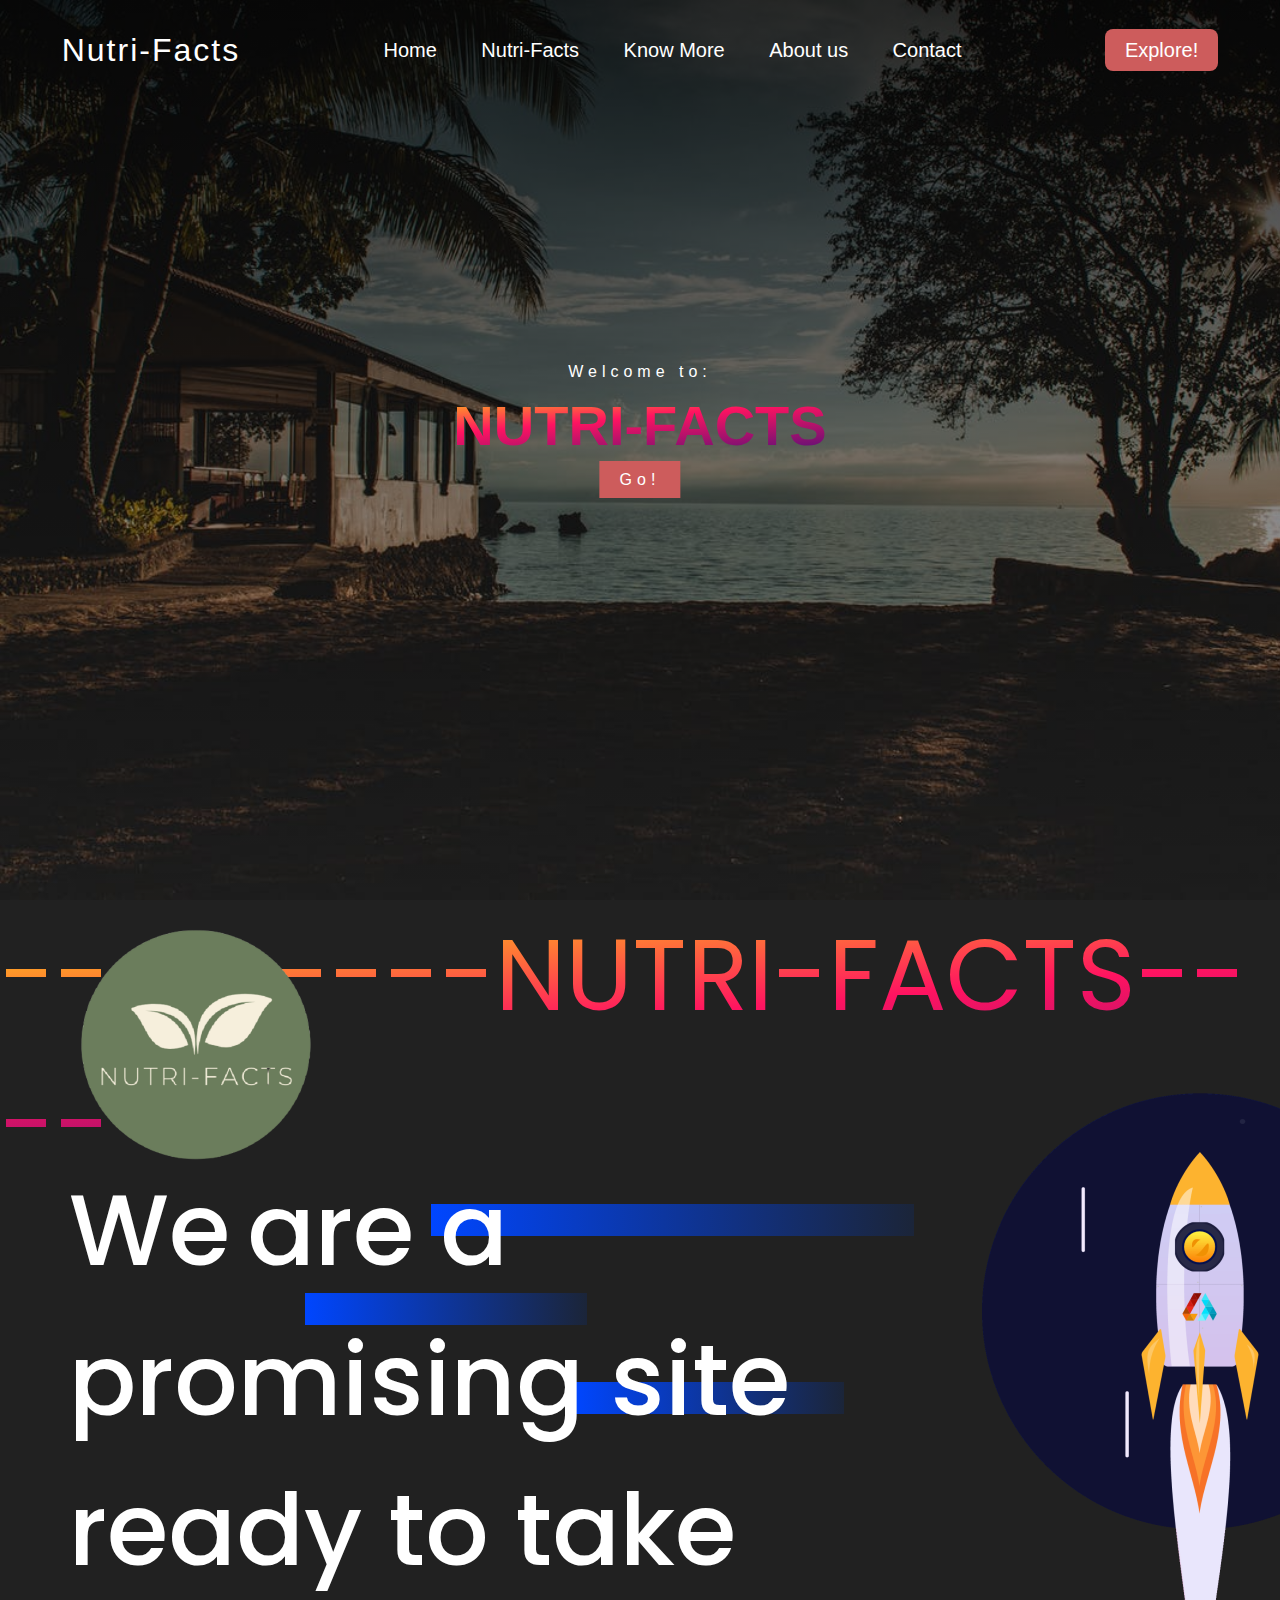
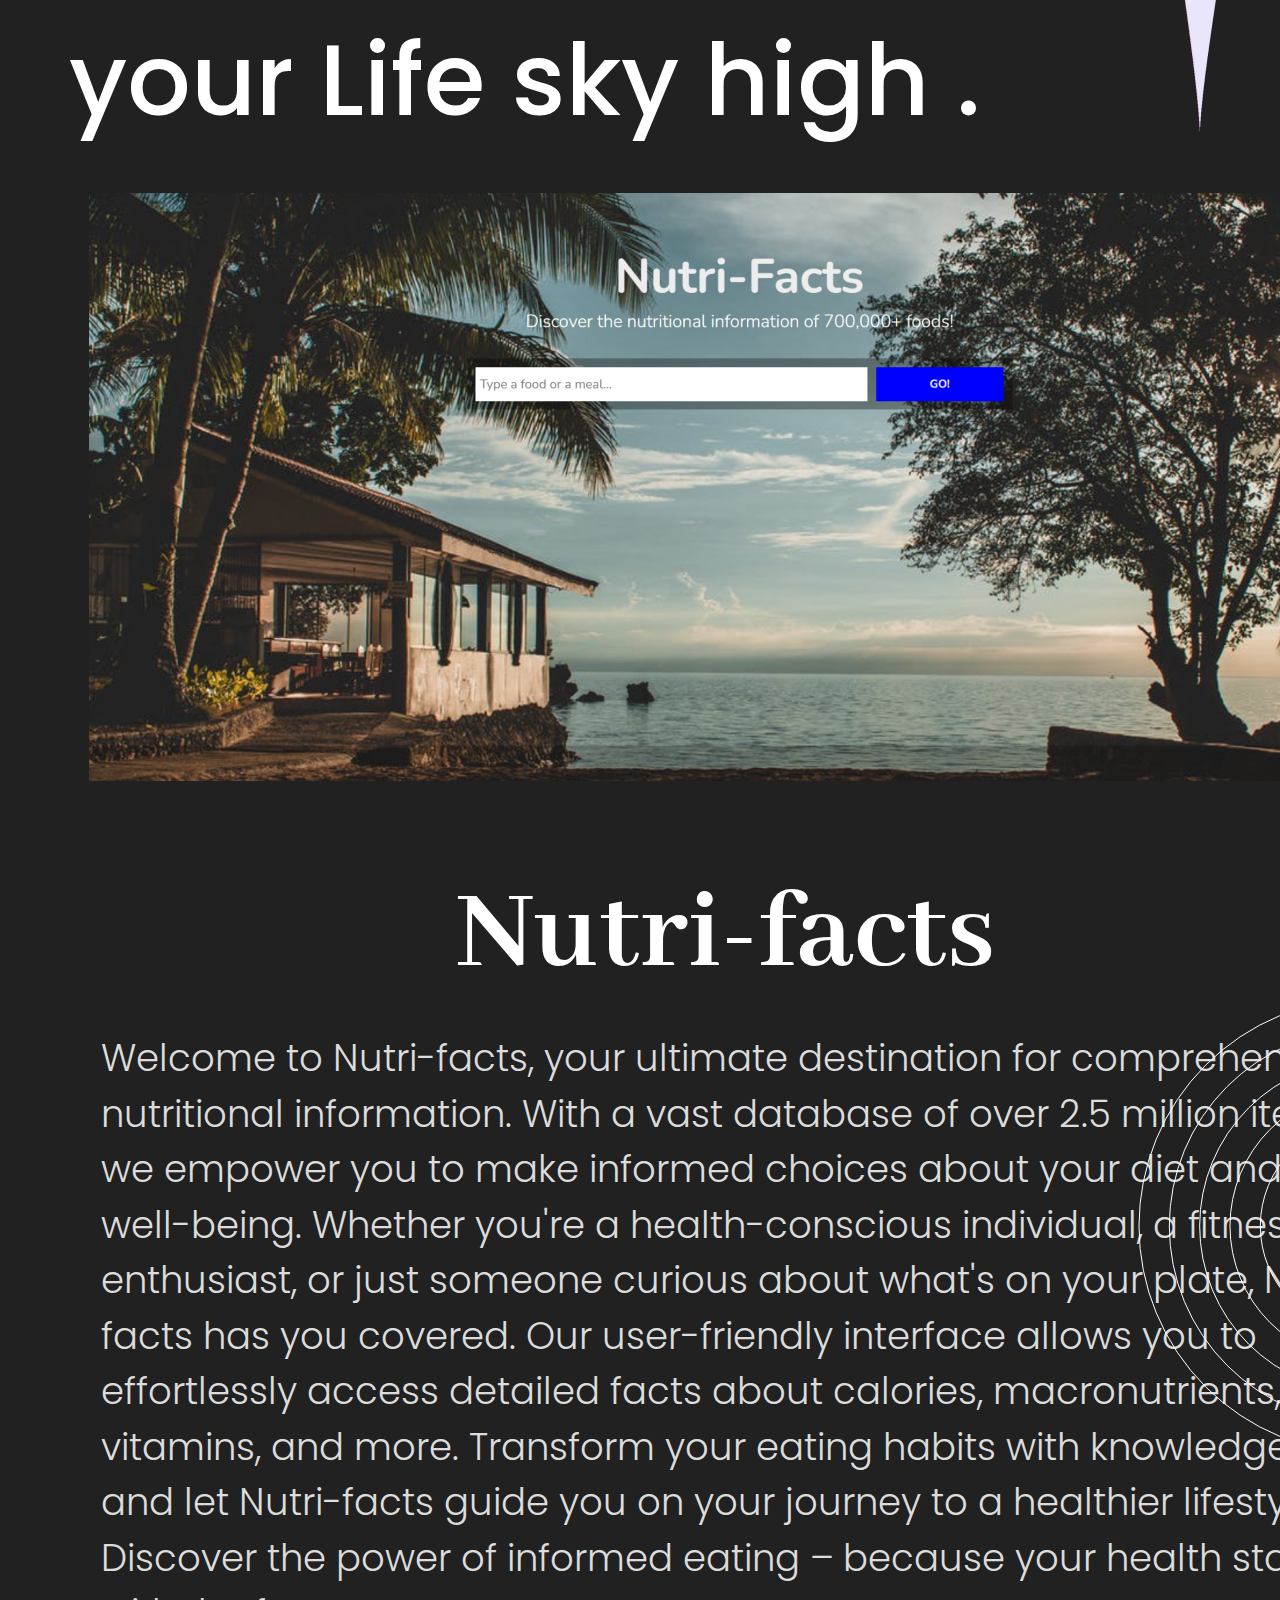
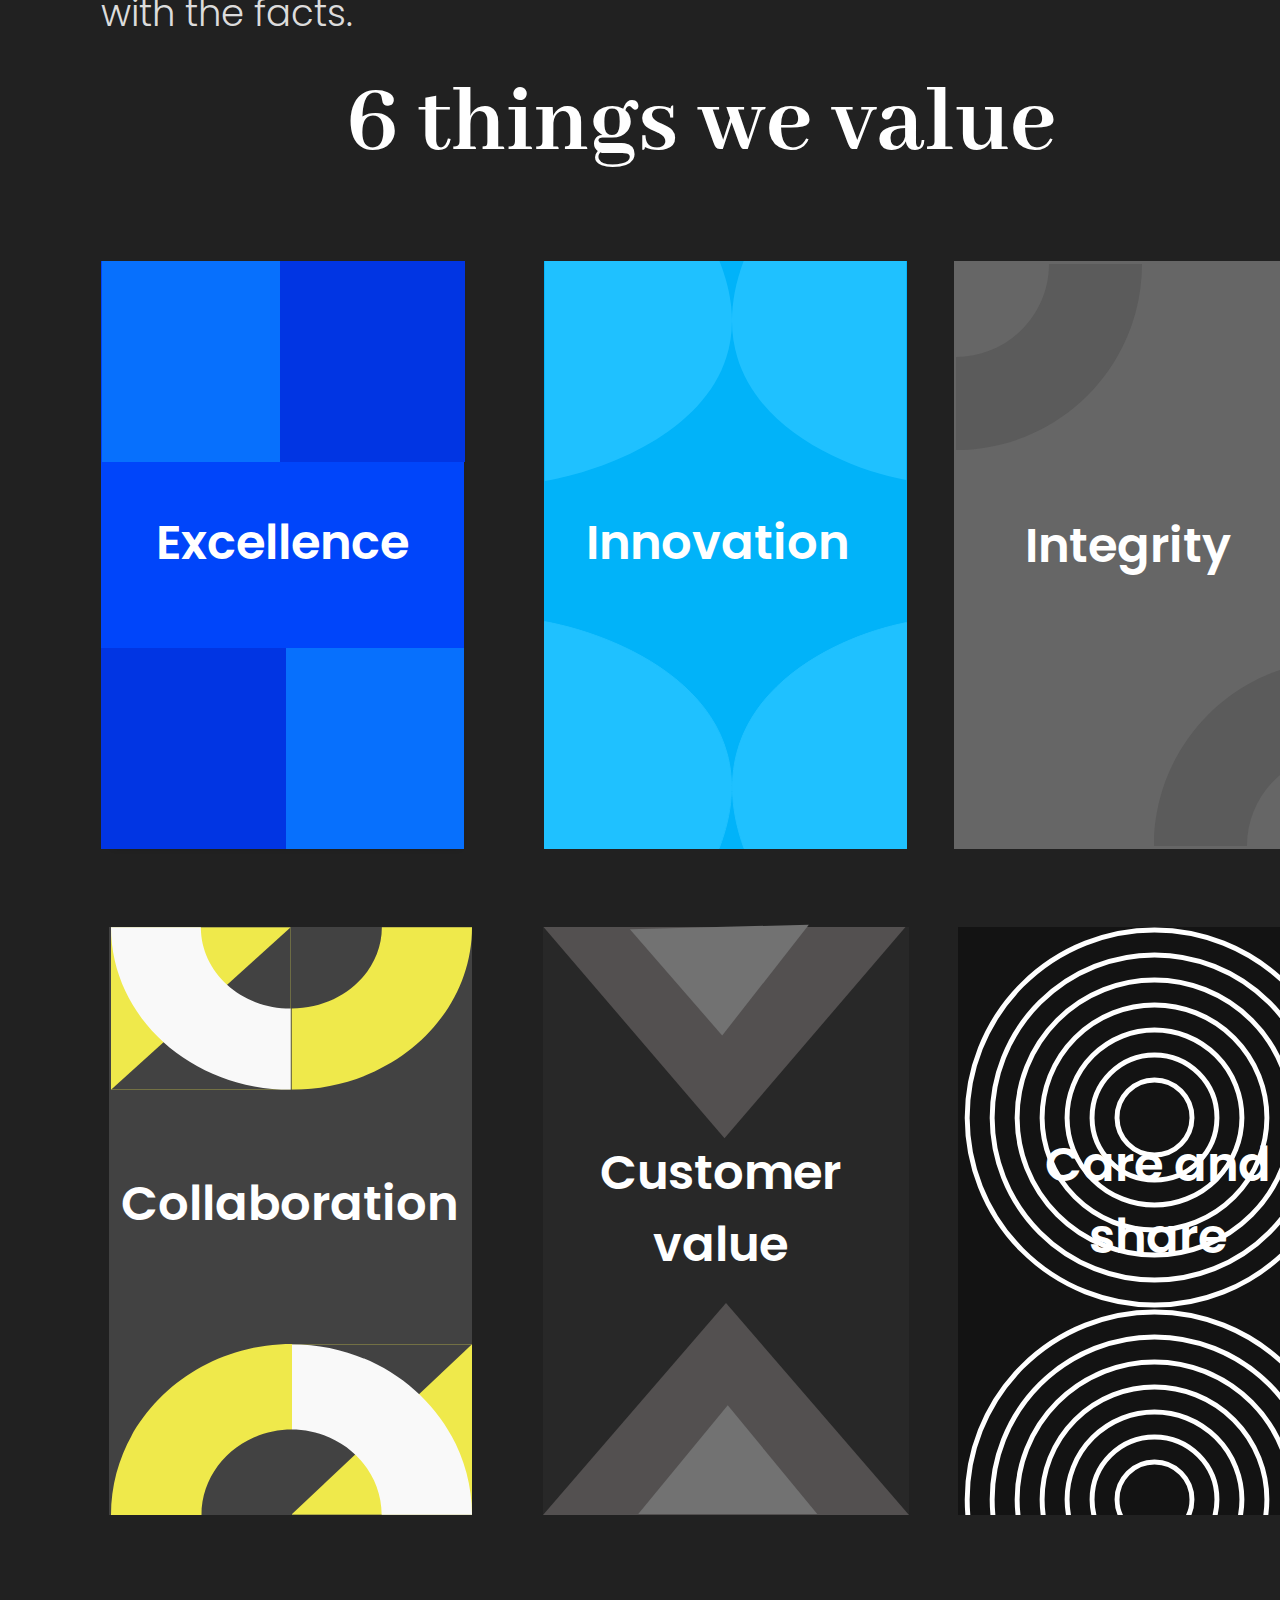
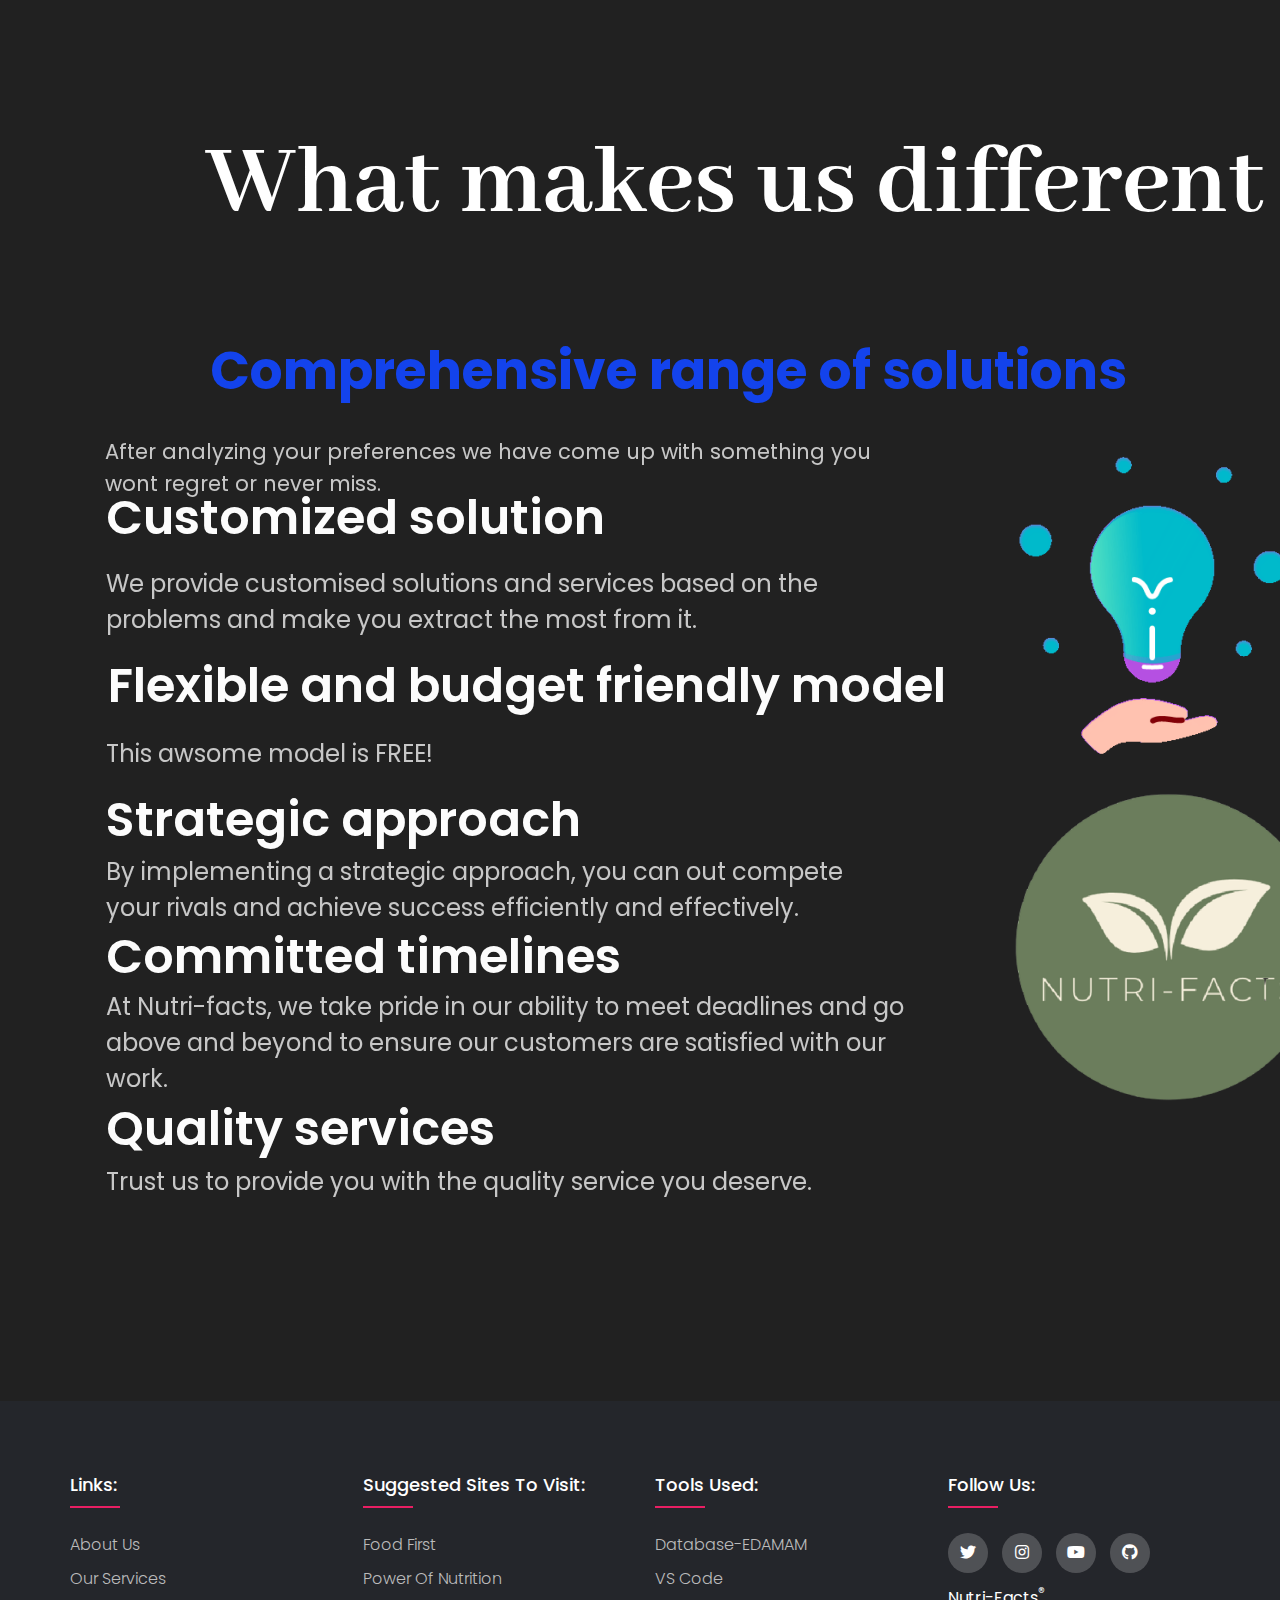
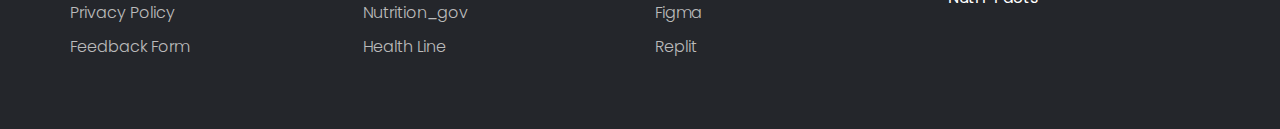
<file: index.html>
<!DOCTYPE html>
<html lan="en">
  <head>
    <link rel="icon" type="image/x-icon" href="/contact page/favicon-removebg-preview.ico">
    <link rel="stylesheet" href="global.css" />
    <link rel="stylesheet" href="index.css" />
    <link rel="stylesheet" href="scroll.css" />
    <link
      rel="stylesheet"
      href="https://fonts.googleapis.com/css2?family=Poppins:wght@300;400;500;600;700&display=swap"
    />
    <link
      rel="stylesheet"
      href="https://fonts.googleapis.com/css2?family=Abhaya Libre:wght@700&display=swap"
    />
  <link rel="stylesheet" href="style.css">
  <link rel="stylesheet" type="text/css" 
  href="https://cdnjs.cloudflare.com/ajax/libs/font-awesome/5.15.1/css/all.min.css">
  <title>Nutri-Facts</title>
  </head>
  
  <header>
    <nav>
      <div class="logo">
        Nutri-Facts
      </div>
      <div class="menu">
        <a href="index.html">Home</a>
        <a href="nutrition-fact.html">Nutri-Facts</a>
        <a href="knowmore.html">Know More</a>
        <a href="about-us.html">About us</a>
        <a href="contact page/Contact.html">Contact</a>
      </div>
      <div class="register">
        <a href="nutrition-fact.html">Explore!</a>
      </div>
    </nav>
    <section class="h-text">
      <span>Welcome to:</span>
      <br>
      <h1 class="water-animated"><font align="left">Nutri-Facts</font></h1>
      <br>
      <a href="nutrition-fact.html">Go!</a><br><br><br>
    </section>
  </header>
<body>
  <div class="desktop-2">
      <div class="desktop-2-child"></div>
      <div class="desktop-2-item"></div>
      <div class="desktop-2-inner"></div>
      <img
        class="httpslottiefilescom88140-icon"
        alt=""
        src="./public/httpslottiefilescom88140rocketlivetrade@2x.png"
      />

      <div class="we-are-a-container">
        <p class="we-are-a-promising-site-ready">
          <span class="we">We</span>
          <span class="we" > are a promising site ready to take your Life sky high .</span>
        </p>
      </div>
      <div class="nutri-facts">---------Nutri-facts------</div>
      <b class="nutri-facts1">Nutri-facts</b>
      <div class="things-we-value-container">
        <b>6 things we value</b>
      </div>
      <b class="what-makes-us">What makes us different</b>
      <div class="welcome-to-nutri-facts">
        Welcome to Nutri-facts, your ultimate destination for comprehensive
        nutritional information. With a vast database of over 2.5 million items,
        we empower you to make informed choices about your diet and well-being.
        Whether you're a health-conscious individual, a fitness enthusiast, or
        just someone curious about what's on your plate, Nutri-facts has you
        covered. Our user-friendly interface allows you to effortlessly access
        detailed facts about calories, macronutrients, vitamins, and more.
        Transform your eating habits with knowledge, and let Nutri-facts guide
        you on your journey to a healthier lifestyle. Discover the power of
        informed eating – because your health starts with the facts.
      </div>
      <img class="lingkaran-icon" alt="" src="./public/lingkaran.svg" />

      <div class="group-div">
        <div class="rectangle-wrapper">
          <div class="group-child"></div>
        </div>
      </div>
      <img class="group-icon" alt="" src="./public/group-7.svg" />

      <div class="group-parent">
        <div class="rectangle-container">
          <div class="group-item"></div>
        </div>
        <img class="group-inner" alt="" src="./public/group-16.svg" />

        <img class="group-child1" alt="" src="./public/group-17.svg" />

        <div class="innovation">Innovation</div>
      </div>
      <div class="group-container">
        <div class="rectangle-container">
          <div class="rectangle-div"></div>
        </div>
        <div class="group-child2"></div>
        <div class="group-child3"></div>
        <div class="group-child4"></div>
        <div class="group-child5"></div>
        <div class="group-child6"></div>
        <div class="excellence">Excellence</div>
      </div>
      <div class="rectangle-parent">
        <div class="group-child7"></div>
        <img class="pattern-icon" alt="" src="./public/pattern.svg" />

        <img class="pattern-icon1" alt="" src="./public/pattern1.svg" />

        <div class="integrity">Integrity</div>
      </div>
      <img class="desktop-2-child1" alt="" src="./public/group-18.svg" />

      <div class="desktop-2-inner1">
        <div class="group-parent1">
          <div class="rectangle-wrapper1">
            <div class="group-child8"></div>
          </div>
          <div class="collaboration-wrapper">
            <div class="collaboration">Collaboration</div>
          </div>
          <img class="pattern-icon2" alt="" src="./public/pattern2.svg" />

          <img class="pattern-icon3" alt="" src="./public/pattern3.svg" />

          <img class="pattern-icon4" alt="" src="./public/pattern4.svg" />

          <img class="pattern-icon5" alt="" src="./public/pattern5.svg" />
        </div>
      </div>
      <img class="desktop-2-child2" alt="" src="./public/group-20.svg" />

      <div class="customer-value-parent">
        <div class="customer-value">
          <span class="customer-value-txt-container">
            <p class="we-are-a-promising-site-ready">Customer</p>
            <p class="we-are-a-promising-site-ready">value</p>
          </span>
        </div>
        <img class="polygon-icon" alt="" src="./public/polygon-1.svg" />

        <img class="group-child9" alt="" src="./public/group-21.svg" />
      </div>
      <div class="rectangle-group">
        <div class="frame-child"></div>
        <img class="lingkaran-icon1" alt="" src="./public/lingkaran1.svg" />

        <img class="lingkaran-icon2" alt="" src="./public/lingkaran1.svg" />

        <div class="care-and-share">Care and share</div>
      </div>
      <div class="comprehensive-range-of-solutio-parent">
        <b class="comprehensive-range-of">Comprehensive range of solutions</b>
        <div class="after-analyzing-your-container">
          <span class="customer-value-txt-container">
            <p class="we-are-a-promising-site-ready">
              After analyzing your preferences we have come up with something
              you wont regret or never miss.
            </p>
          </span>
        </div>
        <div class="customized-solution-parent">
          <div class="customized-solution">Customized solution</div>
          <div class="flexible-and-budget">
            Flexible and budget friendly model
          </div>
          <div class="strategic-approach">Strategic approach</div>
          <div class="committed-timelines">Committed timelines</div>
          <div class="we-provide-customised">
            We provide customised solutions and services based on the problems
            and make you extract the most from it.
          </div>
          <div class="by-implementing-a">
            By implementing a strategic approach, you can out compete your
            rivals and achieve success efficiently and effectively.
          </div>
          <div class="this-awsome-model">This awsome model is FREE!</div>
          <div class="trust-us-to">
            Trust us to provide you with the quality service you deserve.
          </div>
          <div class="at-nutri-facts-we">
            At Nutri-facts, we take pride in our ability to meet deadlines and
            go above and beyond to ensure our customers are satisfied with our
            work.
          </div>
          <div class="quality-services">Quality services</div>
        </div>
      </div>
      <img
        class="logo-site-background-unremoved-icon"
        alt=""
        src="./public/logositebackgroundunremovedremovebgpreview-1@2x.png"
      />

      <img
        class="logo-site-background-unremoved-icon1"
        alt=""
        src="./public/logositebackgroundunremovedremovebgpreview-2@2x.png"
      />

      <img class="sample-pic-1" alt="" src="./public/sample-pic-1@2x.png" />

      <img
        class="httpslottiefilescom140458-icon"
        alt=""
        src="./public/httpslottiefilescom140458lightsolutionsbluegreenteal@2x.png"
      />
    </div>
</body>
  <footer class="footer">
    <div class="container">
      <div class="row">
        <div class="footer-col">
          <h4>Links:</h4>
          <ul>
            <li><a href="about-us.html">about us</a></li>
            <li><a href="knowmore.html">our services</a></li>
            <li><a href="https://www.freeprivacypolicy.com/live/bee9b067-fa0c-4df9-8935-15c11bc087a7">privacy policy</a></li>
            <li><a href="https://forms.gle/V95WDmxahqMEdHHg9">Feedback Form</a></li>
          </ul>
        </div>
        <div class="footer-col">
          <h4>Suggested Sites to Visit:</h4>
          <ul>
            <li><a href="https://foodfirst.org/support/">Food First</a></li>
            <li><a href="https://www.powerofnutrition.org/nutrition-for-growth-join-the-power-of-nutrition-in-transforming-the-way-the-world-tackles-undernutrition/?gclid=Cj0KCQiAnsqdBhCGARIsAAyjYjS0flbMsfwCXdrUvaZDAH3VuD7PgFT2lFA-bcJInT0yX3AwPTCO9bYaAh1fEALw_wcB">Power of Nutrition</a></li>
            <li><a href="https://www.nutrition.gov/">Nutrition_gov</a></li>
            <li><a href="https://www.healthline.com/nutrition">Health Line</a></li>
          </ul>
        </div>
        <div class="footer-col">
          <h4>Tools used:</h4>
          <ul>
            <li><a href="https://developer.edamam.com/edamam-recipe-api">Database-EDAMAM</a></li>
            <li><a href="https://code.visualstudio.com/">VS Code</a></li>
            <li><a href="https://www.figma.com/">Figma</a></li>
            <li><a href="https://www.replit.com/">Replit</a></li>
          </ul>
        </div>
        <div class="footer-col">
          <h4>follow us:</h4>
          <div class="social-links">
            <a href="https://twitter.com/NutriFactsOFC"><i class="fab fa-twitter"></i></a>
            <a href="https://www.instagram.com/nutri.facts.contactmail/"><i class="fab fa-instagram"></i></a>
            <a href="#youtube_channel"><i class="fab fa-youtube"></i></a>
            <a href="https://github.com/nutri-facts"><i class="fab fa-github"></i></a>
            <p><font color="white">Nutri-Facts<sup>&reg;</sup> </font></p>
          </div>
        </div>
      </div>
    </div>
 </footer>
</body>
</html>
</file>
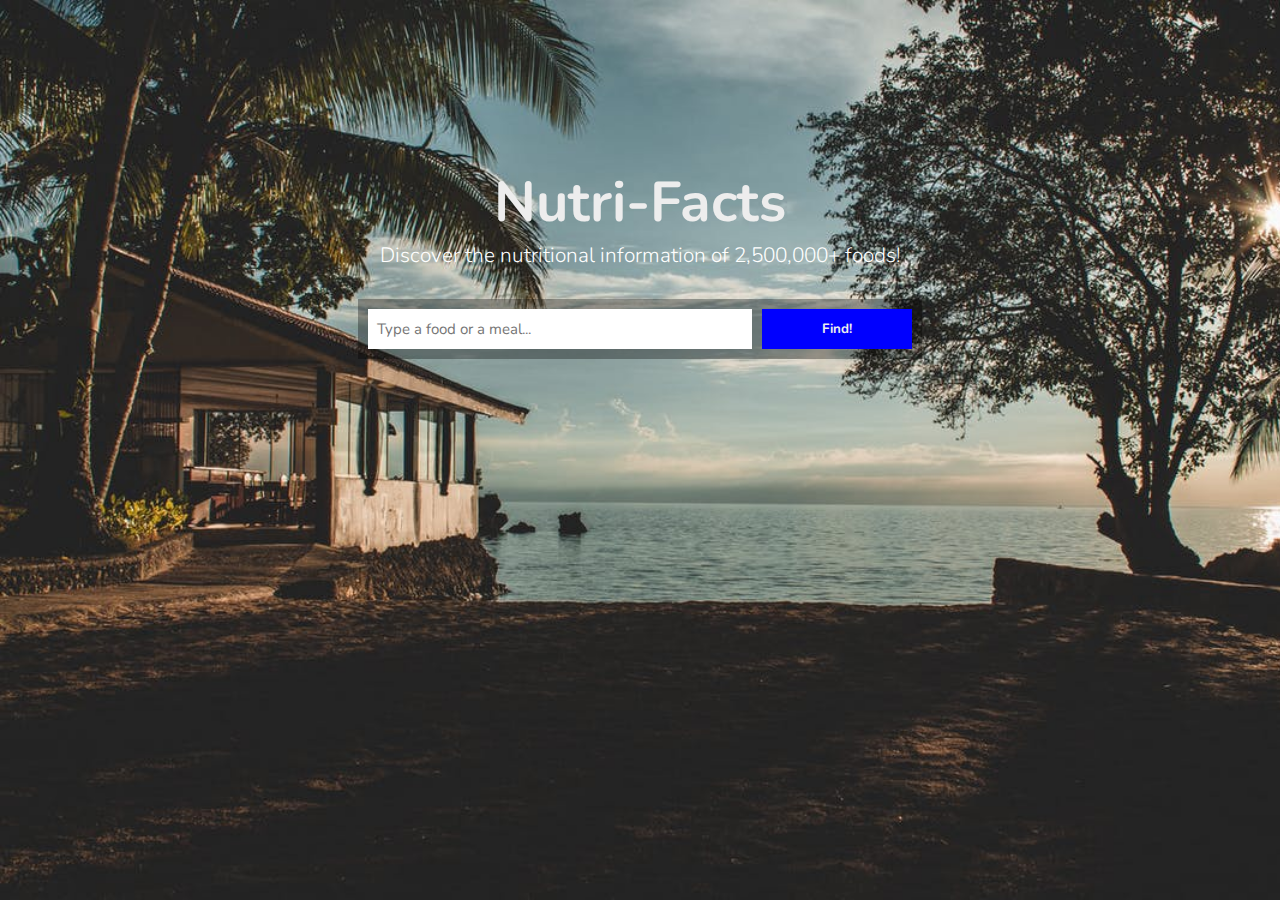
<file: nutrition-fact.html>
<html class="no-js" lang="en">
  <head>
    <meta charset="utf-8"><meta http-equiv="x-ua-compatible" content="ie=edge">
    <title>Nutri-Facts</title>
    <meta name="description" content=""><meta name="viewport" content="width=device-width,initial-scale=1,shrink-to-fit=no">
    <link rel="shortcut icon" href="/contact page/favicon-removebg-preview.ico">
    <link href="https://fonts.googleapis.com/css?family=Nunito:300,400,700" rel="stylesheet">
    <link rel="stylesheet" href="assets/style.min.css">
  </head>
  <body>

    <header>

       <h1 class="title">Nutri-Facts</h1>
      <h2 class="subtitle">Discover the nutritional information of 2,500,000+ foods!</h2>
      <form id="search" name="search">
        <input name="name" placeholder=" Type a food or a meal..."> 
        <button type="submit">Find!</button>
      </form>
        
    </header>
    <section>
      <div id="result">
      </div>
      </section>
    <script src="assets/main.min.js"></script>
  </body>
</html>
</file>
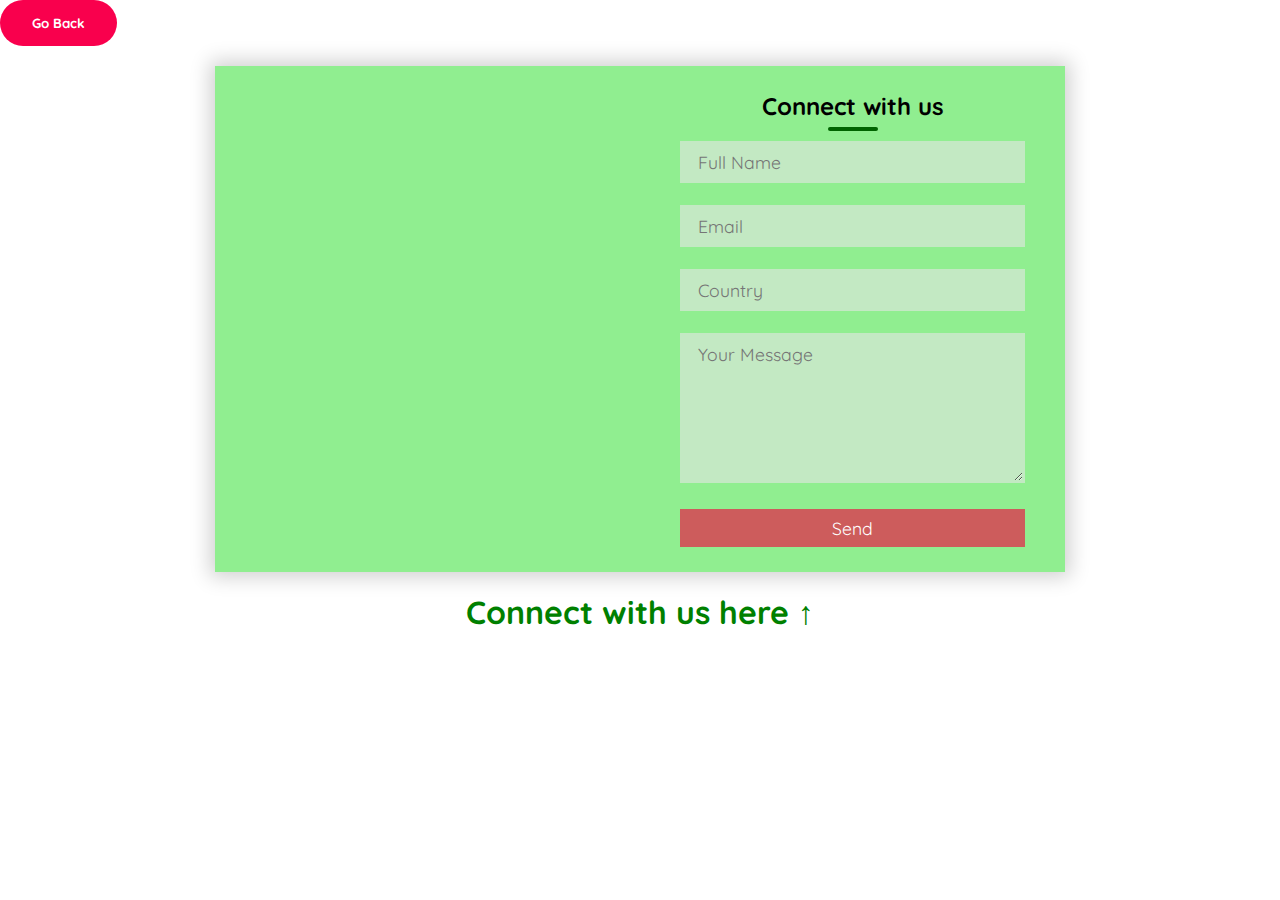
<file: contact page/Contact.html>
<!DOCTYPE html>
<html>
<head>
	<title>Contact us</title>
	<link rel="stylesheet" type="text/css" href="style.css">
  <link rel="icon" type="image/x-icon" href="favicon.ico">
    <link rel="stylesheet" type="text/css" 
  href="https://cdnjs.cloudflare.com/ajax/libs/font-awesome/5.15.1/css/all.min.css">
	<link href="https://fonts.googleapis.com/css?family=Quicksand&display=swap" rel="stylesheet">
  
	<meta name="viewport" content="width=device-width,initial-scale=1.0,minimum-scale=1.0,maximum-scale=1.0">
</head>
<body>
      <button class="contactback" onclick="history.back()">Go Back</button>
  <form action="https://formsubmit.co/e94c351cb38604ef0e7ec2b5635ce26b" method="POST">
	<div class="container">
		<div class="contact-box">
			<div class="left"></div>
			<div class="right">
				<h2>Connect with us</h2>
				<input type="name" class="field" placeholder="Full Name" name="name">
				<input type="email" class="field" placeholder="Email" name="email">
				<input type="country" class="field" placeholder="Country" name="country">
				<textarea type="message" placeholder="Your Message" class="field" name="message"></textarea>
				<button class="btn">Send</button>
			</div>
		</div>
	</div>
  </form>
  <h1 align="center"><font color="green">Connect with us here	&uarr;</font></h1>
</body>
</html>
</file>
<file: global.css>
body {
  margin: 0;
  line-height: normal;
}

:root {
  /* fonts */
  --font-poppins: Poppins;
  --font-abhaya-libre: "Abhaya Libre";

  /* font sizes */
  --font-size-29xl: 48px;
  --font-size-5xl: 24px;

  /* Colors */
  --color-gray-100: rgba(255, 255, 255, 0.75);
  --color-gray-200: rgba(255, 255, 255, 0.99);
  --color-mediumblue-100: #0135e3;
  --color-white: #fff;
  --color-royalblue: #0770fd;
}
</file>
<file: index.css>
.desktop-2-child,
.desktop-2-inner,
.desktop-2-item {
  position: absolute;
  top: 304px;
  left: 431px;
  background: linear-gradient(90deg, #0046ff, rgba(22, 40, 77, 0.54));
  width: 483px;
  height: 32px;
}
.desktop-2-inner,
.desktop-2-item {
  top: 393px;
  left: 305px;
  width: 282px;
}

html {
  scroll-behavior: smooth;
}

.desktop-2-inner {
  top: 482px;
  left: 574px;
  width: 270px;
}
.httpslottiefilescom88140-icon {
  position: absolute;
  top: 151px;
  left: 982px;
  width: 436px;
  height: 775px;
  object-fit: cover;
}
.we {
  font-size: 100px
}
.we-are-a-promising-site-ready {
  margin: 0;
}
.we-are-a-container {
  position: absolute;
  top: 255px;
  left: 69px;
  font-weight: 500;
  display: inline-block;
  width: 913px;
  height: 365px;
  font-size: 65px;
}

.nutri-facts
{
   text-transform: uppercase;
  background-image: linear-gradient(
    -5deg,
    #231557 0%,
    #44107a 29%,
    #ff1361 67%,
    #fff800 100%
  );
  background-size: auto auto;
  background-clip: border-box;
  background-size: 200% auto;
  color: #fff;
  background-clip: text;
  text-fill-color: transparent;
  -webkit-background-clip: text;
  -webkit-text-fill-color: transparent;
  animation: textclip 2s linear infinite;
  display: inline-block;
      font-size: 100px;
}

@keyframes textclip {
  to {
    background-position: 200% center;
  }
}

.nutri-facts1,
.things-we-value-container,
.what-makes-us {
  position: absolute;
  display: flex;
  align-items: center;
  font-family: var(--font-abhaya-libre);
}
.nutri-facts1 {
  top: 1573px;
  left: 141px;
  font-size: 119px;
  text-align: center;
  justify-content: center;
  width: 1169px;
  height: 124px;
}
.things-we-value-container,
.what-makes-us {
  top: 2349px;
  left: 346px;
  font-size: 100px;
  width: 882px;
}
.what-makes-us {
  top: 4017px;
  left: 106px;
  font-size: 105px;
  text-align: center;
  justify-content: center;
  width: 1257px;
  height: 137px;
}
.welcome-to-nutri-facts {
  position: absolute;
  top: 1731px;
  left: 101px;
  font-size: 37px;
  font-weight: 300;
  color: rgba(255, 255, 255, 0.86);
  display: inline-block;
  width: 1266px;
  height: 584px;
}
.lingkaran-icon {
  position: absolute;
  top: 1696.5px;
  left: 1137.5px;
  width: 457px;
  height: 458px;
}
.group-child {
  background-color: #282828;
}
.group-child,
.group-div,
.group-icon,
.rectangle-wrapper {
  position: absolute;
  top: 0;
  left: 0;
  width: 366px;
  height: 588px;
}
.group-div,
.group-icon {
  top: 3227px;
  left: 543px;
}
.group-icon {
  height: 37%;
  width: 194.44%;
  top: 9.08%;
  right: -432.29%;
  bottom: 53.92%;
  left: 337.85%;
  max-width: 100%;
  overflow: hidden;
  max-height: 100%;
}
.group-item {
  background-color: #01b3f9;
}
.group-item,
.rectangle-container {
  position: absolute;
  top: 0;
  left: 0;
  width: 363px;
  height: 588px;
}
.group-child1,
.group-inner,
.innovation {
  position: absolute;
  top: 360px;
  left: 0;
  width: 363px;
  height: 228px;
}
.group-child1,
.innovation {
  top: 0;
  height: 221px;
}
.innovation {
  top: 96px;
  left: 42px;
  font-weight: 600;
  display: flex;
  align-items: center;
  width: 319px;
  height: 371.62px;
}
.group-parent,
.rectangle-div {
  position: absolute;
  top: 2561px;
  left: 544px;
  width: 363px;
  height: 588px;
}
.rectangle-div {
  top: 0;
  left: 0;
  background-color: #0045fa;
  box-shadow: 4px 6px 6px -8px rgba(0, 0, 0, 0.25);
}
.group-child2,
.group-child3,
.group-child4,
.group-child5,
.group-child6 {
  position: absolute;
  top: 387px;
  left: 0;
  background-color: var(--color-mediumblue-100);
  width: 185px;
  height: 201px;
}
.group-child3,
.group-child4,
.group-child5,
.group-child6 {
  top: 0;
  left: 179px;
}
.group-child4,
.group-child5,
.group-child6 {
  top: 387px;
  left: 178px;
}
.group-child5,
.group-child6 {
  left: 185px;
  background-color: var(--color-royalblue);
  width: 178px;
}
.group-child6 {
  top: 0;
  left: 1px;
}
.excellence {
  position: absolute;
  top: 150px;
  left: 55px;
  font-weight: 600;
  display: flex;
  align-items: center;
  width: 368px;
  height: 263.42px;
}
.group-child7,
.group-container {
  position: absolute;
  top: 2561px;
  left: 101px;
  width: 423px;
  height: 588px;
}
.group-child7 {
  top: 0;
  left: 0;
  background-color: #666;
  width: 385px;
}
.pattern-icon,
.pattern-icon1 {
  position: absolute;
  top: 3px;
  left: 2px;
  width: 186px;
  height: 186px;
  overflow: hidden;
}
.pattern-icon1 {
  top: 399px;
  left: 200px;
}
.integrity {
  position: absolute;
  top: 19px;
  left: 71px;
  font-weight: 600;
  display: flex;
  align-items: center;
  width: 298.03px;
  height: 531.55px;
}
.rectangle-parent {
  position: absolute;
  top: 2561px;
  left: 954px;
  width: 386px;
  height: 588px;
}
.desktop-2-child1,
.group-child8 {
  position: absolute;
  top: 3644px;
  left: 109px;
  width: 182.3px;
  height: 171px;
}
.group-child8 {
  top: 0;
  left: 0;
  background-color: #424242;
  width: 363px;
  height: 588px;
}
.collaboration,
.rectangle-wrapper1 {
  position: absolute;
  top: -588px;
  left: -434px;
  width: 363px;
  height: 588px;
}
.collaboration {
  top: 0;
  left: 0;
  font-weight: 600;
  display: flex;
  align-items: center;
  width: 422px;
  height: 91px;
}
.collaboration-wrapper,
.pattern-icon2 {
  position: absolute;
  top: -357px;
  left: -422px;
  width: 422px;
  height: 91px;
}
.pattern-icon2 {
  top: -171px;
  left: -251.7px;
  width: 180.7px;
  height: 171px;
  overflow: hidden;
}
.pattern-icon3,
.pattern-icon4,
.pattern-icon5 {
  position: absolute;
  top: -588px;
  left: -252.3px;
  width: 181.3px;
  height: 163px;
  overflow: hidden;
}
.pattern-icon4,
.pattern-icon5 {
  top: -171px;
  left: -432px;
  width: 181px;
  height: 171px;
}
.pattern-icon5 {
  top: -588px;
  width: 179.7px;
  height: 163px;
}
.desktop-2-inner1,
.group-parent1 {
  position: absolute;
  top: 0;
  left: 0;
  width: 434px;
  height: 588px;
  transform: rotate(180deg);
  transform-origin: 0 0;
}
.desktop-2-inner1 {
  top: 3815px;
  left: 543px;
}
.desktop-2-child2 {
  position: absolute;
  top: 3706px;
  left: 640px;
  width: 181px;
  height: 109px;
}
.customer-value-txt-container {
  line-break: anywhere;
  width: 100%;
}
.customer-value {
  position: absolute;
  top: 99.33px;
  left: 18px;
  font-weight: 600;
  display: flex;
  align-items: center;
  width: 319px;
  height: 371.62px;
}
.polygon-icon {
  position: absolute;
  top: 379.33px;
  left: 0;
  width: 366px;
  height: 212px;
}
.customer-value-parent,
.group-child9 {
  position: absolute;
  top: 0;
  left: 0;
  width: 363px;
  height: 591.33px;
}
.customer-value-parent {
  top: 3223.67px;
  left: 543px;
  width: 366px;
  text-align: center;
}
.frame-child {
  position: absolute;
  top: 0;
  left: 0;
  background-color: #131313;
  width: 388px;
  height: 588px;
}
.care-and-share,
.lingkaran-icon1,
.lingkaran-icon2 {
  position: absolute;
  top: 381.5px;
  left: 4.5px;
  width: 383.5px;
  height: 381px;
}
.care-and-share,
.lingkaran-icon2 {
  top: 0;
}
.care-and-share {
  top: 88px;
  left: 40px;
  font-weight: 600;
  display: flex;
  align-items: center;
  justify-content: center;
  width: 319px;
  height: 371.62px;
}
.rectangle-group {
  position: absolute;
  top: 3227px;
  left: 958px;
  width: 388px;
  height: 588px;
  overflow: hidden;
  text-align: center;
}
.comprehensive-range-of {
  position: absolute;
  top: 0;
  left: 0;
  display: flex;
  text-align: center;
  align-items: center;
  justify-content: center;
  width: 1134.14px;
  height: 66.61px;
}
.after-analyzing-your-container {
  top: 103.26px;
  left: 4.26px;
  font-size: 21px;
  color: var(--color-gray-100);
  width: 785.31px;
  height: 52.59px;
}
.after-analyzing-your-container,
.customized-solution,
.flexible-and-budget {
  position: absolute;
  display: flex;
  align-items: center;
}
.customized-solution {
  top: 0;
  left: 0.26px;
  font-weight: 600;
  width: 1134.14px;
  height: 66.61px;
}
.flexible-and-budget {
  top: 167.91px;
  left: 2.01px;
}
.committed-timelines,
.flexible-and-budget,
.strategic-approach {
  font-weight: 600;
  width: 1134.14px;
  height: 66.61px;
}
.strategic-approach {
  position: absolute;
  top: 301.91px;
  left: 0;
  display: flex;
  align-items: center;
}
.committed-timelines {
  top: 438.91px;
}
.by-implementing-a,
.committed-timelines,
.we-provide-customised {
  position: absolute;
  left: 0.26px;
  display: flex;
  align-items: center;
}
.we-provide-customised {
  top: 90.91px;
  font-size: var(--font-size-5xl);
  color: var(--color-gray-100);
  width: 785.31px;
  height: 52.59px;
}
.by-implementing-a {
  top: 378.91px;
}
.by-implementing-a,
.this-awsome-model,
.trust-us-to {
  font-size: var(--font-size-5xl);
  color: var(--color-gray-100);
  width: 785.31px;
  height: 52.59px;
}
.this-awsome-model {
  position: absolute;
  top: 242.91px;
  left: 0.26px;
  display: flex;
  align-items: center;
}
.trust-us-to {
  top: 670.91px;
}
.at-nutri-facts-we,
.quality-services,
.trust-us-to {
  position: absolute;
  left: 0.26px;
  display: flex;
  align-items: center;
}
.at-nutri-facts-we {
  top: 392.91px;
  font-size: var(--font-size-5xl);
  color: var(--color-gray-100);
  width: 816.86px;
  height: 330.43px;
}
.quality-services {
  top: 610.91px;
  font-weight: 600;
  width: 1134.14px;
  height: 66.61px;
}
.customized-solution-parent {
  position: absolute;
  top: 147.09px;
  left: 5px;
  width: 1136.16px;
  height: 723.5px;
  font-size: var(--font-size-29xl);
  color: var(--color-gray-200);
}
.comprehensive-range-of-solutio-parent {
  position: absolute;
  top: 4238px;
  left: 101px;
  width: 1141.16px;
  height: 870.59px;
  font-size: 52px;
  color: rgba(19, 68, 239, 0.99);
}
.logo-site-background-unremoved-icon {
  position: absolute;
  top: 0;
  left: 69px;
  width: 258px;
  height: 287px;
  object-fit: cover;
}
.logo-site-background-unremoved-icon1 {
  position: absolute;
  top: 4654px;
  left: 997px;
  width: 349px;
  height: 383px;
  object-fit: cover;
}
.httpslottiefilescom140458-icon,
.sample-pic-1 {
  position: absolute;
  top: 893px;
  left: 89px;
  width: 1301px;
  height: 588px;
  object-fit: cover;
}
.httpslottiefilescom140458-icon {
  top: 4327px;
  left: 938px;
  width: 429px;
  height: 355px;
}
.desktop-2 {
  position: relative;
  background-color: #212121;
  width: 100%;
  height: 5301px;
  overflow: hidden;
  text-align: left;
  font-size: var(--font-size-29xl);
  color: var(--color-white);
  font-family: var(--font-poppins);
}
</file>
<file: scroll.css>
.go-top-btn {
  position: fixed;
  bottom: 35px;
  right: 35px;
  border-radius: 50%;
  cursor: pointer;
  height: 100px;
  width: 100px;
  background: #fff;
  border: 3px solid #333;
  display: none;
  justify-content: center;
  align-items: center;
}

.go-top-btn img {
  width: 50px;
  height: 50px;
}
</file>
<file: style.css>
* {
    padding: 0;
    margin: 0;
    box-sizing: border-box;
  }
  
  header {
    width: 100%;
    height: 100vh;
    background: linear-gradient(rgba(0,0,0,0.8),rgba(0,0,0,0.2)), url('images/background.jpg');
    background-size: cover;
    font-family: sans-serif;
  }
  
  nav {
    width: 100%;
    height: 100px;
    color: white;
    display: flex;
    justify-content: space-around;
    align-items: center;
  }
  
  .logo {
    font-size: 2em;
    letter-spacing: 2px;
  }
  
  .menu a {
    text-decoration: none;
    padding: 10px 20px;
    color: white;
    font-size: 20px;
    position: relative;
  }
  
  .menu a::before {
      content: '';
      position: absolute;
      width: 100%;
      height: 4px;
      border-radius: 4px;
      background-color: #e61010;
      bottom: 0;
      left: 0;
      transform-origin: right;
      transform: scaleX(0);
      transition: transform .3s ease-in-out;
    }
  
  .menu a:hover::before {
    transform-origin: left;
    transform: scaleX(1);
  }
  
  
  
  .register a {
    text-decoration: none;
    color: white;
    padding: 10px 20px;
    font-size: 20px;
    background: indianred;
    border-radius: 8px;
  }
  
  .h-text {
    max-width: 650px;
    position: absolute;
    top: 50%;
    left: 50%;
    transform: translate(-50%,-50%);
    text-align: center;
    color: white;
  }
  
  .h-text span {
    letter-spacing: 5px;
  }
  
  .h-text h1 {
    font-size: 3.5em;
  }
  
  .h-text a {
    text-decoration: none;
    background: indianred;
    color: white;
    padding: 10px 20px;
    letter-spacing: 5px;
  }

  @import url('https://fonts.googleapis.com/css2?family=Poppins:wght@300;400;500;600;700&display=swap');
  body{
    line-height: 1.5;
    font-family: 'Poppins', sans-serif;
  }
  *{
    margin:0;
    padding:0;
    box-sizing: border-box;
  }
  .container{
    max-width: 1170px;
    margin:auto;
  }
  .row{
    display: flex;
    flex-wrap: wrap;
  }
  ul{
    list-style: none;
  }
  .footer{
    background-color: #24262b;
      padding: 70px 0;
  }
  .footer-col{
     width: 25%;
     padding: 0 15px;
  }
  .footer-col h4{
    font-size: 18px;
    color: #ffffff;
    text-transform: capitalize;
    margin-bottom: 35px;
    font-weight: 500;
    position: relative;
  }
  .footer-col h4::before{
    content: '';
    position: absolute;
    left:0;
    bottom: -10px;
    background-color: #e91e63;
    height: 2px;
    box-sizing: border-box;
    width: 50px;
  }
  .footer-col ul li:not(:last-child){
    margin-bottom: 10px;
  }
  .footer-col ul li a{
    font-size: 16px;
    text-transform: capitalize;
    color:  #ffffff;
    text-decoration: none;
    font-weight: 300;
    color:  #bbbbbb;
    display: block;
    transition: all 0.3s ease;
  }
  .footer-col ul li a:hover{
    color: #ffffff;
    padding-left: 8px;
  }
  .footer-col .social-links a{
    display: inline-block;
    height: 40px;
    width: 40px;
    background-color: rgba(255,255,255,0.2);
    margin:0 10px 10px 0;
    text-align: center;
    line-height: 40px;
    border-radius: 50%;
    color: #ffffff;
    transition: all 0.5s ease;
  }
  .footer-col .social-links a:hover{
    color: #24262b;
    background-color: #ffffff;
  }
  
  /*responsive*/
  @media(max-width: 767px){
    .footer-col{
      width: 50%;
      margin-bottom: 30px;
  }
  }
  @media(max-width: 574px){
    .footer-col{
      width: 100%;
  }
  }

.water-animated
{
   text-transform: uppercase;
  background-image: linear-gradient(
    -5deg,
    #231557 0%,
    #44107a 29%,
    #ff1361 67%,
    #fff800 100%
  );
  background-size: auto auto;
  background-clip: border-box;
  background-size: 200% auto;
  color: #fff;
  background-clip: text;
  text-fill-color: transparent;
  -webkit-background-clip: text;
  -webkit-text-fill-color: transparent;
  animation: textclip 2s linear infinite;
  display: inline-block;
      font-size: 100px;
}

@keyframes textclip {
  to {
    background-position: 200% center;
  }
}
</file>
<file: contact page/style.css>
*{
	padding: 0;
	margin: 0;
	box-sizing: border-box;
	font-family: 'Quicksand', sans-serif;
}

.contactback {
  background: #f9004d;
  color: white;
  text-decoration: none;
  border: 2px solid transparent;
  font-weight: bold;
  padding: 13px 30px;
  border-radius: 30px;
  transition: .4s;
}

.contactback:hover {
  background: black;
  border: 2px solid #f9004d;
  cursor: pointer

}

.menu a {
    text-decoration: none;
    padding: 10px 20px;
    color: white;
    font-size: 20px;
    position: relative;
  }
  
  .menu a::before {
      content: '';
      position: absolute;
      width: 100%;
      height: 4px;
      border-radius: 4px;
      background-color: #e61010;
      bottom: 0;
      left: 0;
      transform-origin: right;
      transform: scaleX(0);
      transition: transform .3s ease-in-out;
    }
  
  .menu a:hover::before {
    transform-origin: left;
    transform: scaleX(1);
  }

body{
	height: 100vh;
	width: 100%;
}

.container{
	position: relative;
	width: 100%;
	height: 100%;
	display: flex;
	justify-content: center;
	align-items: center;
	padding: 20px 100px;
}

.container:after{
	content: '';
	position: absolute;
	width: 100%;
	height: 100%;
	left: 0;
	top: 0;
	background: url("favicon.ico") no-repeat center;
	background-size: cover;
	filter: blur(50px);
	z-index: -1;
}
.contact-box{
	max-width: 850px;
	display: grid;
	grid-template-columns: repeat(2, 1fr);
	justify-content: center;
	align-items: center;
	text-align: center;
	background-color: #90EE90;
	box-shadow: 0px 0px 19px 5px rgba(0,0,0,0.19);
}

.left{
	background: url("favicon.ico") no-repeat center;
	background-size: cover;
	height: 100%;
}

.right{
	padding: 25px 40px;
}

h2{
	position: relative;
	padding: 0 0 10px;
	margin-bottom: 10px;
}

h2:after{
	content: '';
    position: absolute;
    left: 50%;
    bottom: 0;
    transform: translateX(-50%);
    height: 4px;
    width: 50px;
    border-radius: 2px;
    background-color: darkgreen;
}

.field{
	width: 100%;
	border: 2px solid rgba(0, 0, 0, 0);
	outline: none;
	background-color: rgba(230, 230, 230, 0.6);
	padding: 0.5rem 1rem;
	font-size: 1.1rem;
	margin-bottom: 22px;
	transition: .3s;
}

.field:hover{
	background-color: rgba(0, 0, 0, 0.1);
}

textarea{
	min-height: 150px;
}

.btn{
	width: 100%;
	padding: 0.5rem 1rem;
	background-color: indianred;
	color: #fff;
	font-size: 1.1rem;
	border: none;
	outline: none;
	cursor: pointer;
	transition: .3s;
}

.btn:hover{
    background-color: blue;
}

.field:focus{
    border: 2px solid rgba(30,85,250,0.47);
    background-color: #fff;
}

@media screen and (max-width: 880px){
	.contact-box{
		grid-template-columns: 1fr;
	}
	.left{
		height: 200px;
	}
}
</file>
<file: assets/style.min.css>
*{
    box-sizing:border-box

}



body{
    margin:0;
    background-image:url(../images/background.jpg);
    background-repeat:no-repeat;background-size:cover;
    background-attachment:fixed;
    display:grid;
    grid-template-columns:1fr;
    grid-template-rows:minmax(0,calc(50vh - 75px)) minmax(calc(50vh - 75px),1fr) 50px;
    grid-gap:50px

}

header,section{
  display: flex;
  align-items: center;
  flex-direction:column;
}

header{
  justify-content:flex-end

}

@media (max-width:400px){body{grid-template-rows:minmax(230px,calc(50vh - 94px)) minmax(calc(50vh - 94px),1fr) 88px}}

.menu a {
    text-decoration: none;
    padding: 10px 20px;
    color: white;
    font-size: 20px;
    position: relative;
}
  
  .menu a::before {
      content: '';
      position: absolute;
      width: 100%;
      height: 4px;
      border-radius: 4px;
      background-color: #e61010;
      bottom: 0;
      left: 0;
      transform-origin: right;
      transform: scaleX(0);
      transition: transform .3s ease-in-out;
}
  
  .menu a:hover::before {
    transform-origin: left;
    transform: scaleX(1);
  }

.title{
  color:#ededed;
  font-family:Nunito,sans-serif;
  font-size:3.5em;
  margin:0;
  font-weight:700
}

.subtitle{
  color:white;
  font-family:Nunito,sans-serif;
  margin: 0;
  font-weight:300;
  font-size:1.3em;
  text-align:center;
  margin: 0 20px 30px 20px;
}

@media(max-width:400px){.title{font-size:10vw}.subtitle{font-size:5vw}}#search{display:flex;padding:10px;background-color:#00000053;flex-wrap:wrap}#search input{height:40px;border:none;padding:0 5px;font-family:Nunito,sans-serif;font-size:15px;color:#383838;margin:0 10px 0 0;width:30vw;min-width:360px;transition:all .5s ease}#search button{border:none;background-color:blue;font-family:Nunito,sans-serif;font-weight:700;color:#ededed;width:150px;transition:all .2s ease;height:40px}#search button:hover{background-color:blue}media (max-width:650px){#search input{width:calc(80vw - 165px);min-width:0}}@media (max-width:500px){#search input{width:calc(80vw - 15px);min-width:0;margin:0 0 10px 0;height:30px}#search button{width:calc(80vw - 15px);height:30px}}@media (max-width:500px){#search{flex-direction:column;justify-content:center;align-items:center;align-content:center;justify-items:center}}#result{display:grid;grid-template-columns:1fr 1fr 1fr;grid-gap:15px;font-family:Nunito,sans-serif}@media (max-width:1200px){#result{grid-template-columns:1fr 1fr}}@media (max-width:500px){#result{grid-template-columns:1fr}}.card{width:300px;background-color:#ededed;display:flex;min-height:218px;flex-direction:column;transition:all .2s ease}.card .card-header{padding:10px;height:auto;margin:0;background-color:blue;color:#ededed}.card .card-header h3{margin:0;overflow:hidden;white-space:nowrap;text-overflow:ellipsis}.card .card-header h4{margin:0;font-weight:300;font-size:.9em}.card .card-body{color:#383838;padding:10px;flex-grow:10}.card .card-body ul{padding:0;margin:0;list-style:none}.card .card-footer{color:#383838;padding:10px;height:auto;margin:0;border-top:2px dashed black}.card .card-footer p{margin:0;overflow:hidden;white-space:nowrap;text-overflow:ellipsis}.card:hover{background-color:#ffe2e4}@media (max-width:720px){.card{width:40vw}}@media (max-width:500px){.card{width:80vw}}footer{background-color:#00000033;text-align:center;font-family:Nunito,sans-serif;display:flex;justify-content:space-around;align-items:center}footer a{margin:0 0 0 8px;text-decoration:none;color:#ededed;transition:all .2s ease}footer a:hover{color:red}footer div#edaman-badge{margin-top:5px}@media (max-width:400px){footer a{margin:10px 0 10px 0}}@media (max-width:400px){footer{justify-content:center;align-items:center;flex-direction:column}}

  .footer{
    background-color: #24262b;
      padding: 70px 0;
  }
  .footer-col{
     width: 25%;
     padding: 0 15px;
  }
  .footer-col h4{
    font-size: 18px;
    color: #ffffff;
    text-transform: capitalize;
    margin-bottom: 35px;
    font-weight: 500;
    position: relative;
  }
  .footer-col h4::before{
    content: '';
    position: absolute;
    left:0;
    bottom: -10px;
    background-color: #e91e63;
    height: 2px;
    box-sizing: border-box;
    width: 50px;
  }
  .footer-col ul li:not(:last-child){
    margin-bottom: 10px;
  }
  .footer-col ul li a{
    font-size: 16px;
    text-transform: capitalize;
    color:  #ffffff;
    text-decoration: none;
    font-weight: 300;
    color:  #bbbbbb;
    display: block;
    transition: all 0.3s ease;
  }
  .footer-col ul li a:hover{
    color: #ffffff;
    padding-left: 8px;
  }
  .footer-col .social-links a{
    display: inline-block;
    height: 40px;
    width: 40px;
    background-color: rgba(255,255,255,0.2);
    margin:0 10px 10px 0;
    text-align: center;
    line-height: 40px;
    border-radius: 50%;
    color: #ffffff;
    transition: all 0.5s ease;
  }
  .footer-col .social-links a:hover{
    color: #24262b;
    background-color: #ffffff;
  }
  
  /*responsive*/
  @media(max-width: 767px){
    .footer-col{
      width: 50%;
      margin-bottom: 30px;
  }
  }
  @media(max-width: 574px){
    .footer-col{
      width: 100%;
  }
  }
</file>
